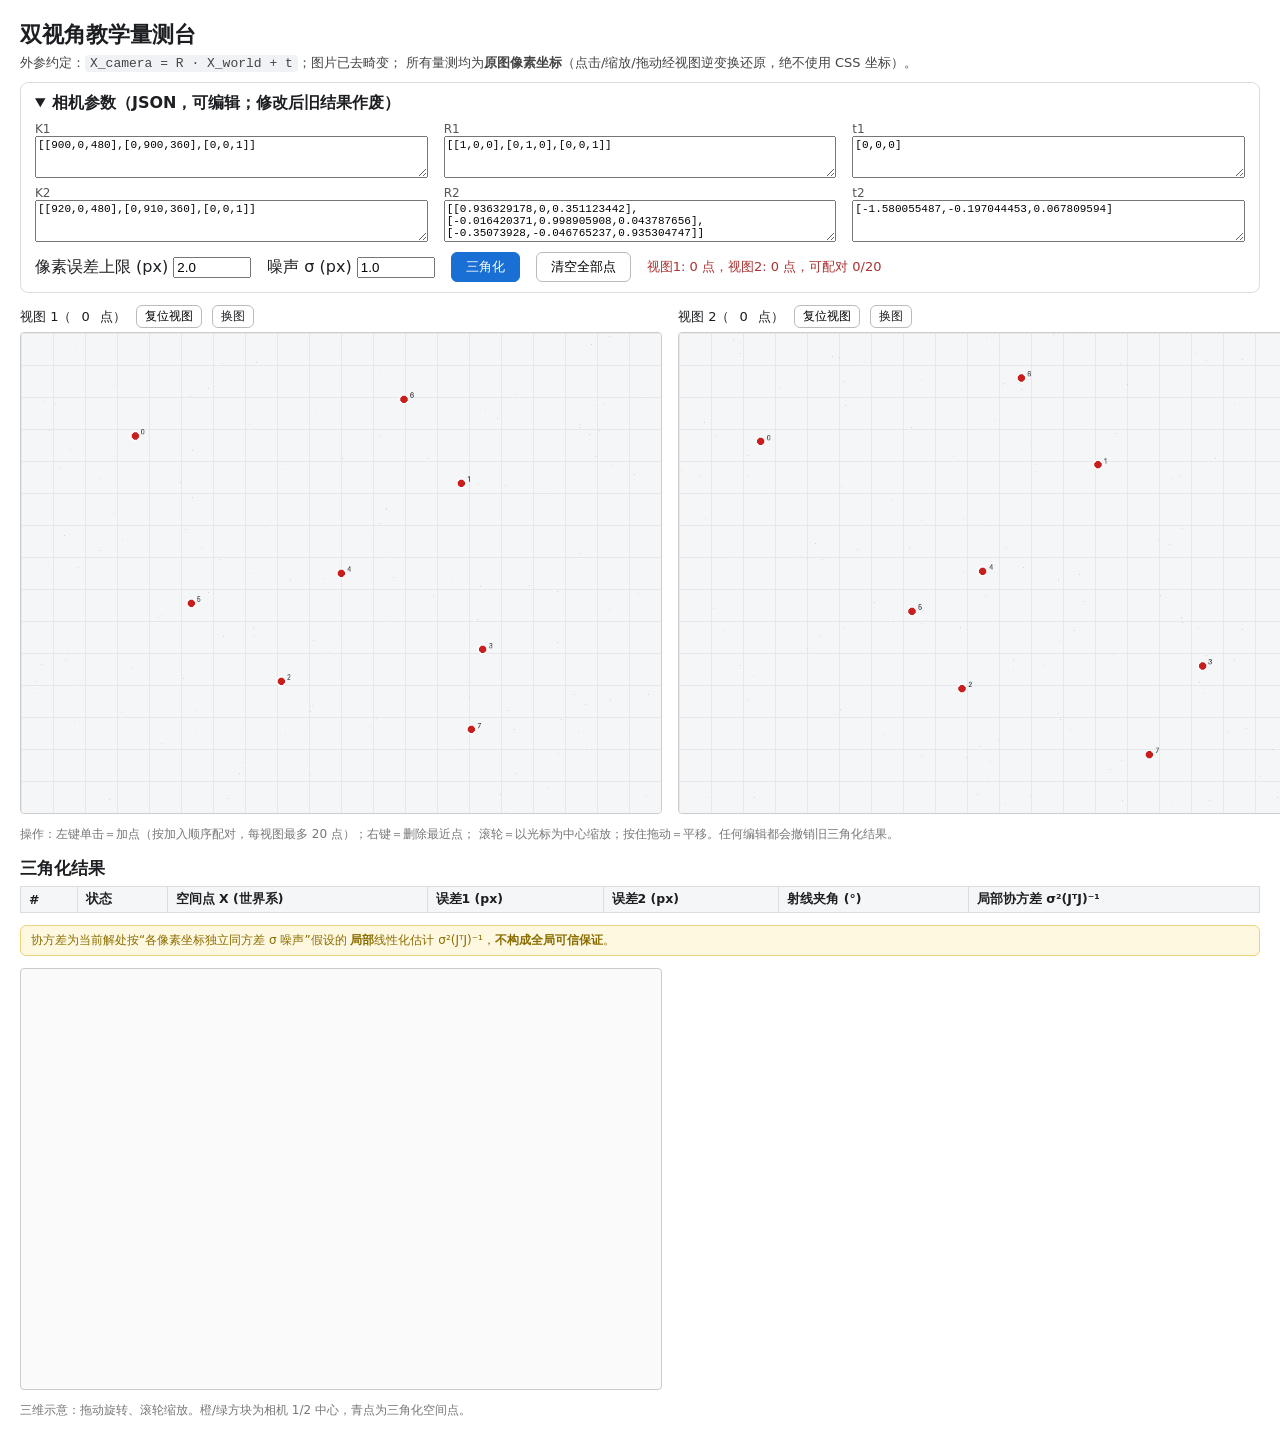
<file: static/index.html>
<!DOCTYPE html>
<html lang="zh-CN">
<head>
<meta charset="utf-8">
<title>双视角教学量测台</title>
<link rel="stylesheet" href="/static/style.css">
</head>
<body>
<header>
  <h1>双视角教学量测台</h1>
  <p class="conv">外参约定：<code>X_camera = R · X_world + t</code>；图片已去畸变；
  所有量测均为<b>原图像素坐标</b>（点击/缩放/拖动经视图逆变换还原，绝不使用 CSS 坐标）。</p>
</header>

<section id="params">
  <details open>
    <summary>相机参数（JSON，可编辑；修改后旧结果作废）</summary>
    <div class="cam-grid">
      <label>K1<textarea id="K1" rows="3"></textarea></label>
      <label>R1<textarea id="R1" rows="3"></textarea></label>
      <label>t1<textarea id="t1" rows="3"></textarea></label>
      <label>K2<textarea id="K2" rows="3"></textarea></label>
      <label>R2<textarea id="R2" rows="3"></textarea></label>
      <label>t2<textarea id="t2" rows="3"></textarea></label>
    </div>
  </details>
  <div class="run-bar">
    <label>像素误差上限 (px) <input id="maxPxErr" type="number" value="2.0" step="0.1" min="0.01"></label>
    <label>噪声 σ (px) <input id="sigma" type="number" value="1.0" step="0.1" min="0.01"></label>
    <button id="btnTriangulate">三角化</button>
    <button id="btnClear">清空全部点</button>
    <span id="statusLine"></span>
  </div>
</section>

<section id="views">
  <figure>
    <figcaption>视图 1（<span id="count1">0</span> 点）
      <button class="reset" data-view="0">复位视图</button>
      <label class="file">换图<input type="file" id="file1" accept="image/*" hidden></label>
    </figcaption>
    <canvas id="canvas1" width="640" height="480"></canvas>
  </figure>
  <figure>
    <figcaption>视图 2（<span id="count2">0</span> 点）
      <button class="reset" data-view="1">复位视图</button>
      <label class="file">换图<input type="file" id="file2" accept="image/*" hidden></label>
    </figcaption>
    <canvas id="canvas2" width="640" height="480"></canvas>
  </figure>
</section>
<p class="hint">操作：左键单击＝加点（按加入顺序配对，每视图最多 20 点）；右键＝删除最近点；
滚轮＝以光标为中心缩放；按住拖动＝平移。任何编辑都会撤销旧三角化结果。</p>

<section id="output">
  <h2>三角化结果 <span id="resultNote"></span></h2>
  <div id="resultWrap">
    <table id="resultTable">
      <thead>
        <tr><th>#</th><th>状态</th><th>空间点 X (世界系)</th><th>误差1 (px)</th><th>误差2 (px)</th>
        <th>射线夹角 (°)</th><th>局部协方差 σ²(JᵀJ)⁻¹</th></tr>
      </thead>
      <tbody></tbody>
    </table>
    <p class="cov-note">协方差为当前解处按“各像素坐标独立同方差 σ 噪声”假设的
    <b>局部</b>线性化估计 σ²(JᵀJ)⁻¹，<b>不构成全局可信保证</b>。</p>
    <canvas id="scene3d" width="640" height="420"></canvas>
    <p class="hint">三维示意：拖动旋转、滚轮缩放。橙/绿方块为相机 1/2 中心，青点为三角化空间点。</p>
  </div>
</section>

<script src="/static/app.js"></script>
</body>
</html>
</file>
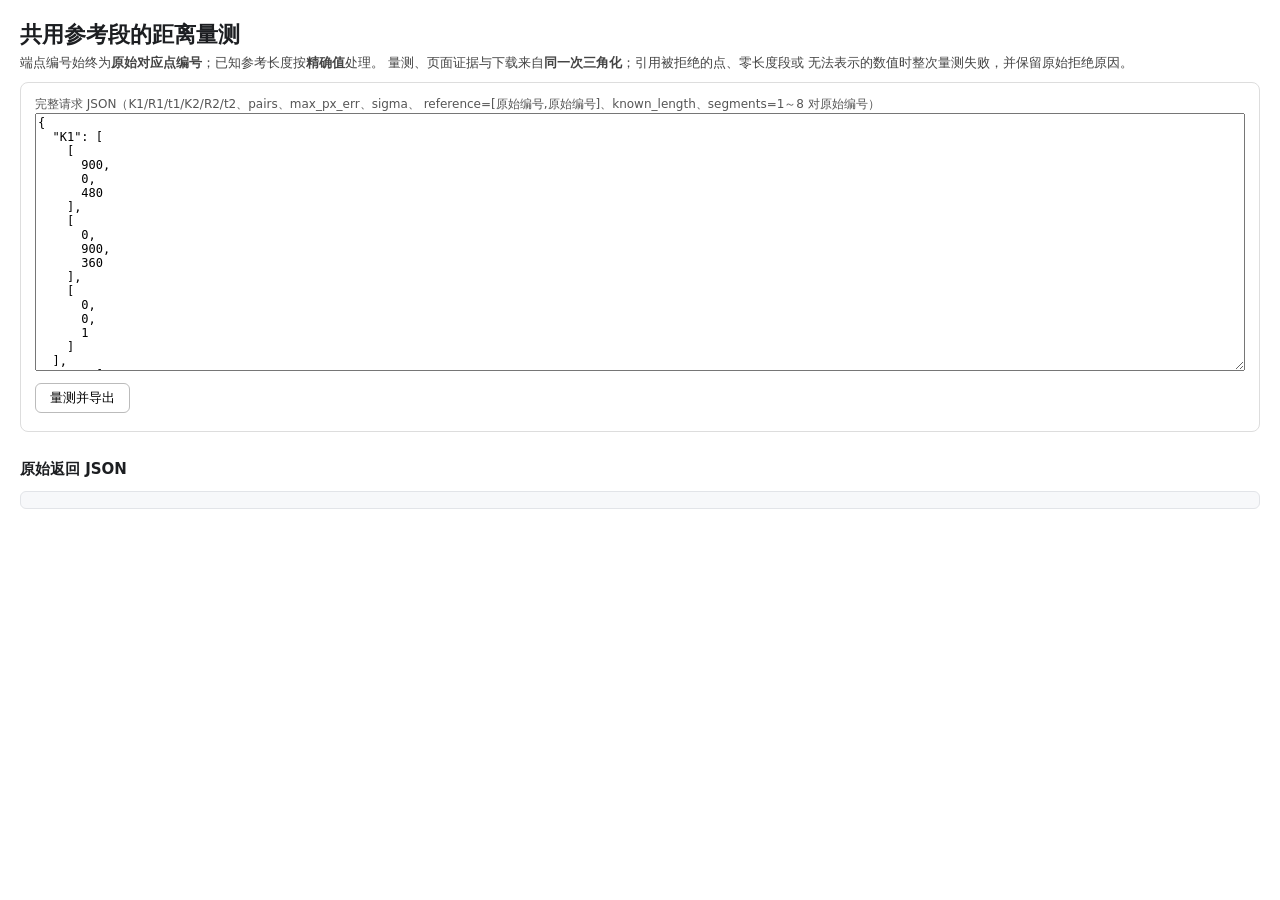
<file: static/measurements.html>
<!doctype html>
<html lang="zh-CN">
<head>
<meta charset="utf-8">
<title>标定距离量测</title>
<link rel="stylesheet" href="/static/style.css">
<style>
  #input { font-family: ui-monospace, monospace; font-size: 12px; width: 100%;
           box-sizing: border-box; }
  .m-bar { margin: 8px 0; display: flex; gap: 14px; align-items: center; }
  #mStatus { font-size: 13px; }
  #mStatus.ok { color: #0a6b2c; }
  #mStatus.bad { color: #b00; }
  .m-tables { display: flex; gap: 18px; flex-wrap: wrap; margin-top: 10px; }
  .m-tables table { border-collapse: collapse; font-size: 12.5px; }
  .m-tables th, .m-tables td { border: 1px solid #ddd; padding: 4px 8px; text-align: left; }
  .m-tables th { background: #f5f6f8; }
  tr.rejected td { color: #b00; }
  #mRaw { max-height: 320px; overflow: auto; font-size: 11px;
          background: #f7f8fa; border: 1px solid #e2e4e8; border-radius: 6px;
          padding: 8px; }
  #mDownload { display: none; }
  .m-note { font-size: 12px; color: #555; }
</style>
</head>
<body>
<header>
  <h1>共用参考段的距离量测</h1>
  <p class="conv">端点编号始终为<b>原始对应点编号</b>；已知参考长度按<b>精确值</b>处理。
  量测、页面证据与下载来自<b>同一次三角化</b>；引用被拒绝的点、零长度段或
  无法表示的数值时整次量测失败，并保留原始拒绝原因。</p>
</header>

<section id="params">
  <label class="m-note" for="input">完整请求 JSON（K1/R1/t1/K2/R2/t2、pairs、max_px_err、sigma、
    reference=[原始编号,原始编号]、known_length、segments=1～8 对原始编号）</label>
  <textarea id="input" rows="18"></textarea>
  <div class="m-bar">
    <button id="run">量测并导出</button>
    <a id="mDownload" href="#" download="measurement-evidence.json">
      <button type="button">下载本次证据（请求+同次结果）</button>
    </a>
    <span id="mStatus"></span>
  </div>
</section>

<section id="mEvidence" class="m-tables"></section>
<h2 style="font-size:15px; margin-top:16px;">原始返回 JSON</h2>
<pre id="mRaw"></pre>

<script src="/static/measurements.js"></script>
</body>
</html>
</file>
<file: static/style.css>
body { font-family: system-ui, "PingFang SC", "Microsoft YaHei", sans-serif;
       margin: 0 auto; max-width: 1400px; padding: 12px 20px; color: #1c1e21; }
header h1 { margin: 8px 0 4px; font-size: 22px; }
.conv { margin: 0 0 10px; color: #444; font-size: 13px; }
code { background: #f0f2f5; padding: 1px 5px; border-radius: 4px; }

#params { border: 1px solid #ddd; border-radius: 8px; padding: 10px 14px; margin-bottom: 12px; }
#params summary { cursor: pointer; font-weight: 600; }
.cam-grid { display: grid; grid-template-columns: repeat(3, 1fr); gap: 8px 16px; margin-top: 8px; }
.cam-grid label { display: flex; flex-direction: column; font-size: 12px; color: #555; }
.cam-grid textarea { font-family: ui-monospace, monospace; font-size: 11px; resize: vertical; }
.run-bar { display: flex; align-items: center; gap: 16px; margin-top: 10px; flex-wrap: wrap; }
.run-bar input { width: 70px; }
button { padding: 5px 14px; border: 1px solid #bbb; border-radius: 6px;
         background: #fff; cursor: pointer; }
button:hover { background: #f0f2f5; }
#btnTriangulate { background: #1a6fd4; color: #fff; border-color: #1a6fd4; }
#btnTriangulate:hover { background: #155cb2; }
#statusLine { color: #a33; font-size: 13px; }

#views { display: flex; gap: 16px; }
figure { margin: 0; }
figcaption { font-size: 13px; margin-bottom: 4px; display: flex; gap: 10px; align-items: center; }
figcaption .reset, .file { font-size: 12px; padding: 2px 8px; }
.file { border: 1px solid #bbb; border-radius: 6px; cursor: pointer; }
.file:hover { background: #f0f2f5; }
canvas { border: 1px solid #ccc; border-radius: 4px; background: #fafafa;
         display: block; touch-action: none; }
.hint { font-size: 12px; color: #777; }

#output { margin-top: 14px; }
#output h2 { font-size: 17px; margin-bottom: 6px; }
#resultNote { font-size: 13px; color: #666; font-weight: normal; }
#resultTable { border-collapse: collapse; font-size: 12.5px; width: 100%; }
#resultTable th, #resultTable td { border: 1px solid #ddd; padding: 4px 8px; text-align: left; }
#resultTable th { background: #f5f6f8; }
#resultTable tr.rejected td { color: #b00; }
#resultTable pre { margin: 4px 0 0; font-size: 11px; }
.cov-note { font-size: 12px; color: #8a6d00; background: #fff8e0;
            border: 1px solid #ead27a; border-radius: 6px; padding: 6px 10px; }
#scene3d { margin-top: 8px; }
</file>
